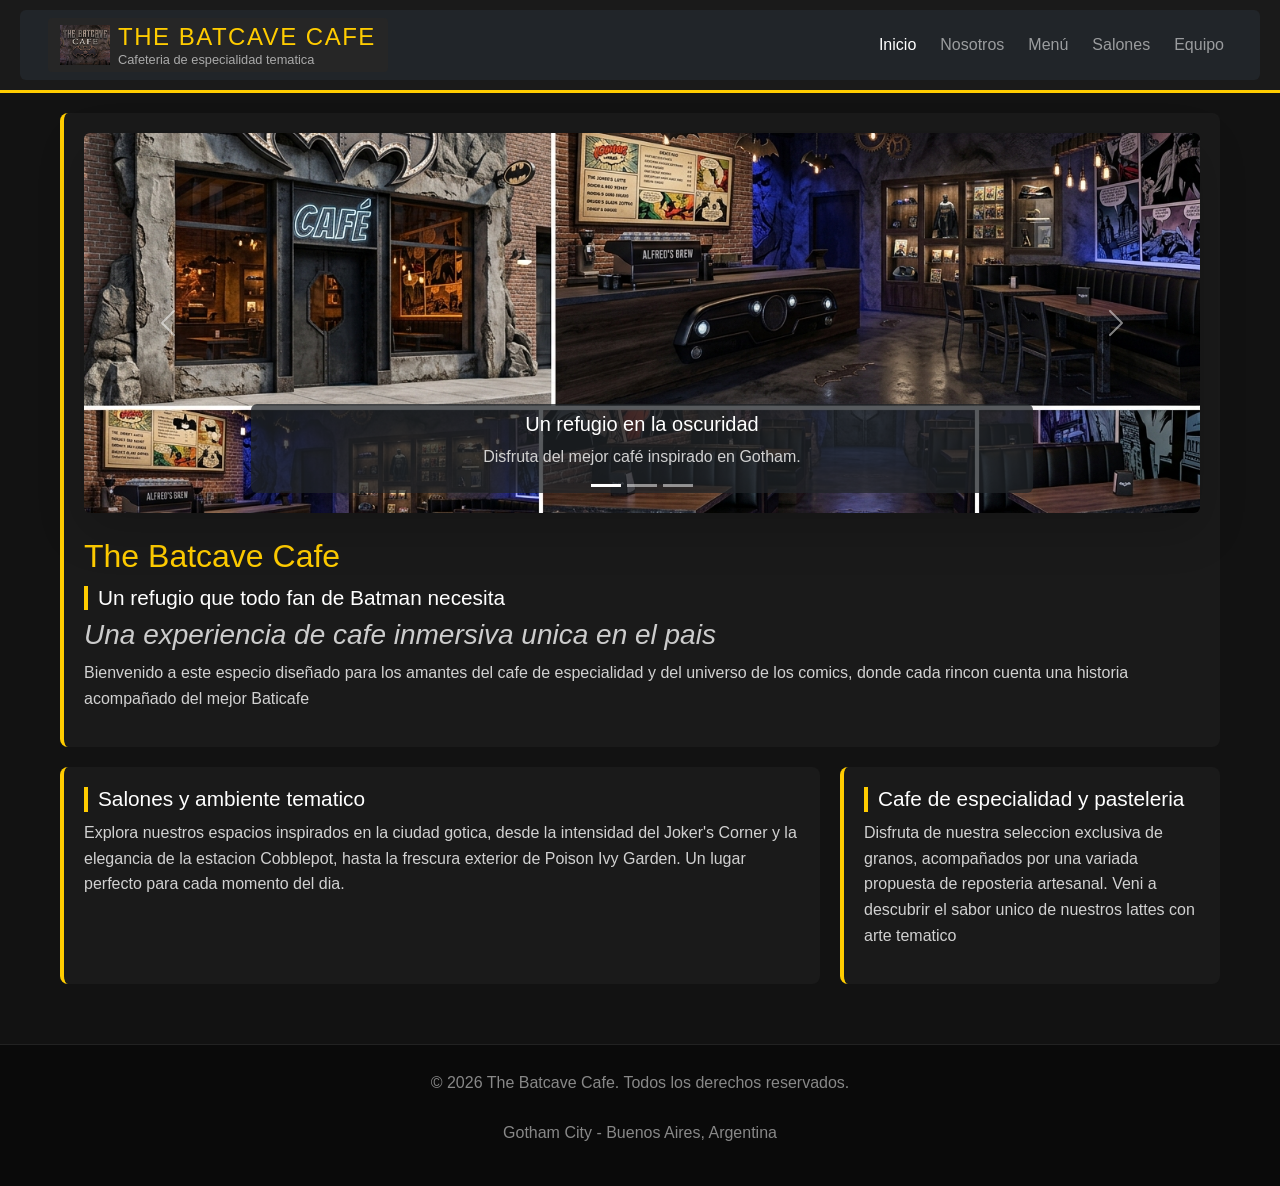
<file: Preentregacss6/index.html>
<!DOCTYPE html>
<html lang="en">
<head>
    <meta charset="UTF-8">
    <meta name="viewport" content="width=device-width, initial-scale=1.0">
    <title>THE BATCAVE CAFE</title>
<link href="https://cdn.jsdelivr.net/npm/bootstrap@5.3.3/dist/css/bootstrap.min.css" rel="stylesheet" integrity="sha384-QWTKZyjpPEjISv5WaRU9OFeRpok6YctnYmDr5pNlyT2bRjXh0JMhjY6hW+ALEwIH" crossorigin="anonymous">
<link rel="stylesheet" href="https://unpkg.com/aos@2.3.1/dist/aos.css">
<link rel="stylesheet" href="styles/styles.css">
</head>
<body>
<header>
    <nav class="navbar navbar-expand-lg navbar-dark bg-dark px-3 rounded">
      <div class="container-fluid">
        <a class="navbar-brand d-flex align-items-center gap-2" href="index.html">
          <img src="assets/logo.png" alt="Logo The Batcave Cafe" class="header-logo">
          <div>
            <h1>The Batcave cafe</h1>
            <h2>Cafeteria de especialidad tematica</h2>
          </div>
        </a>
        <button class="navbar-toggler" type="button" data-bs-toggle="collapse" data-bs-target="#navbarNav" aria-controls="navbarNav" aria-expanded="false" aria-label="Toggle navigation">
          <span class="navbar-toggler-icon"></span>
        </button>
        <div class="collapse navbar-collapse justify-content-end" id="navbarNav">
          <ul class="navbar-nav gap-2">
            <li class="nav-item"><a class="nav-link active" href="index.html">Inicio</a></li>
            <li class="nav-item"><a class="nav-link" href="pages/nosotros.html">Nosotros</a></li>
            <li class="nav-item"><a class="nav-link" href="pages/menu.html">Menú</a></li>
            <li class="nav-item"><a class="nav-link" href="pages/salones.html">Salones</a></li>
            <li class="nav-item"><a class="nav-link" href="pages/equipo.html">Equipo</a></li>
          </ul>
        </div>
      </div>
    </nav>
</header>
<main class="index-grid">
      <section class="sec-hero"> 
      <div id="batcaveCarousel" class="carousel slide shadow-lg rounded overflow-hidden mb-4" data-bs-ride="carousel">
          <div class="carousel-indicators">
            <button type="button" data-bs-target="#batcaveCarousel" data-bs-slide-to="0" class="active" aria-current="true" aria-label="Slide 1"></button>
            <button type="button" data-bs-target="#batcaveCarousel" data-bs-slide-to="1" aria-label="Slide 2"></button>
            <button type="button" data-bs-target="#batcaveCarousel" data-bs-slide-to="2" aria-label="Slide 3"></button>
          </div>
          <div class="carousel-inner">
            <div class="carousel-item active" data-bs-interval="3000">
              <img src="assets/local.png" class="d-block w-100 object-fit-cover" style="height: 380px;" alt="Café temático">
              <div class="carousel-caption d-none d-md-block bg-dark bg-opacity-75 rounded p-2">
                <h5>Un refugio en la oscuridad</h5>
                <p>Disfruta del mejor café inspirado en Gotham.</p>
              </div>
            </div>
            <div class="carousel-item" data-bs-interval="3000">
              <img src="assets/batman.png" class="d-block w-100 object-fit-cover" style="height: 380px;" alt="Especialidades">
              <div class="carousel-caption d-none d-md-block bg-dark bg-opacity-75 rounded p-2">
                <h5>Gastronomía Nocturna</h5>
                <p>Platos y postres diseñados para los verdaderos fanáticos.</p>
              </div>
            </div>
            <div class="carousel-item">
              <img src="assets/joker.png" class="d-block w-100 object-fit-cover" style="height: 380px;" alt="Ambiente">
              <div class="carousel-caption d-none d-md-block bg-dark bg-opacity-75 rounded p-2">
                <h5>Ambiente Único</h5>
                <p>El búnker perfecto para relajarse.</p>
              </div>
            </div>
          </div>
          <button class="carousel-control-prev" type="button" data-bs-target="#batcaveCarousel" data-bs-slide="prev">
            <span class="carousel-control-prev-icon" aria-hidden="true"></span>
            <span class="visually-hidden">Anterior</span>
          </button>
          <button class="carousel-control-next" type="button" data-bs-target="#batcaveCarousel" data-bs-slide="next">
            <span class="carousel-control-next-icon" aria-hidden="true"></span>
            <span class="visually-hidden">Siguiente</span>
          </button>
        </div>
      
      <h1>The Batcave Cafe</h1>
      <h2> Un refugio que todo fan de Batman necesita</h2>
      <h3>Una experiencia de cafe inmersiva unica en el pais</h3>
       <p>Bienvenido a este especio diseñado para los amantes del cafe de especialidad y del universo de los comics, donde cada rincon cuenta una historia acompañado del mejor Baticafe</p>
      </section> 

      <section class="sec-salones">
       <h2>Salones y ambiente tematico</h2>
      <p>Explora nuestros espacios inspirados en la ciudad gotica, desde la intensidad del Joker's Corner y la elegancia de la estacion Cobblepot, hasta la frescura exterior de Poison Ivy Garden. Un lugar perfecto para cada momento del dia.</p>
      </section>

      <section class="sec-cafe">
      <h2>Cafe de especialidad y pasteleria</h2>
       <p>Disfruta de nuestra seleccion exclusiva de granos, acompañados por una variada propuesta de reposteria artesanal. Veni a descubrir el sabor unico de nuestros lattes con arte tematico</p>
      </section>

</main>

      <footer>
         <p>&copy; 2026 The Batcave Cafe. Todos los derechos reservados.</p>
        <p>Gotham City - Buenos Aires, Argentina</p>
      </footer>
<script src="https://cdn.jsdelivr.net/npm/bootstrap@5.3.3/dist/js/bootstrap.bundle.min.js" integrity="sha384-YvpcrYf0tY3lHB60NNkmXc5s9hDVZLESaAA55NDzOxhy9GkcIdslK1eN7N6jIeHz" crossorigin="anonymous"></script>
<script src="https://unpkg.com/aos@2.3.1/dist/aos.js"></script>
<script>
  AOS.init({
    duration: 800,
    once: true
  });
</script>
</body>
</html>
</file>
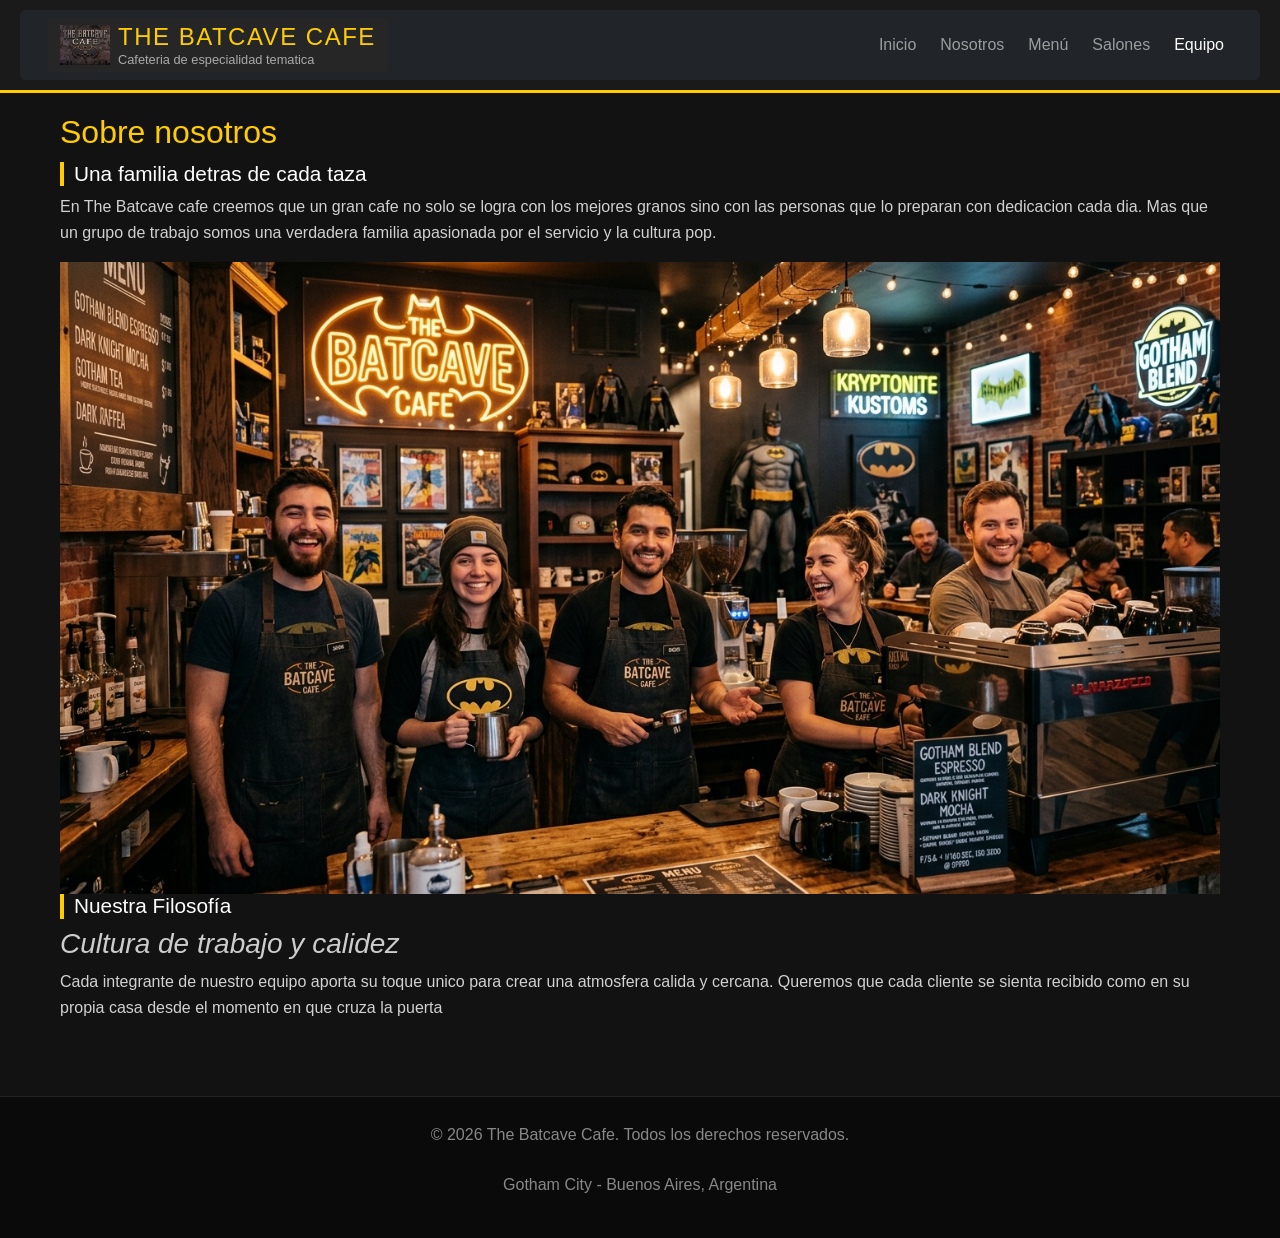
<file: Preentregacss6/pages/equipo.html>
<!DOCTYPE html>
<html lang="en">
<head>
    <meta charset="UTF-8">
    <meta name="viewport" content="width=device-width, initial-scale=1.0">
    <title>Equipo - The Batcave Cafe</title>
    <link href="https://cdn.jsdelivr.net/npm/bootstrap@5.3.3/dist/css/bootstrap.min.css" rel="stylesheet" integrity="sha384-QWTKZyjpPEjISv5WaRU9OFeRpok6YctnYmDr5pNlyT2bRjXh0JMhjY6hW+ALEwIH" crossorigin="anonymous">
    <link rel="stylesheet" href="https://unpkg.com/aos@2.3.1/dist/aos.css">
    <link rel="stylesheet" href="../styles/styles.css">
</head>
<body>
<header>
<nav class="navbar navbar-expand-lg navbar-dark bg-dark px-3 rounded">
      <div class="container-fluid">
        <a class="navbar-brand d-flex align-items-center gap-2" href="../index.html">
          <img src="../assets/logo.png" alt="Logo The Batcave Cafe" class="header-logo">
          <div>
            <h1>The Batcave cafe</h1>
            <h2>Cafeteria de especialidad tematica</h2>
          </div>
        </a>
        <button class="navbar-toggler" type="button" data-bs-toggle="collapse" data-bs-target="#navbarNav" aria-controls="navbarNav" aria-expanded="false" aria-label="Toggle navigation">
          <span class="navbar-toggler-icon"></span>
        </button>
        <div class="collapse navbar-collapse justify-content-end" id="navbarNav">
          <ul class="navbar-nav gap-2">
            <li class="nav-item"><a class="nav-link" href="../index.html">Inicio</a></li>
            <li class="nav-item"><a class="nav-link" href="nosotros.html">Nosotros</a></li>
            <li class="nav-item"><a class="nav-link" href="menu.html">Menú</a></li>
            <li class="nav-item"><a class="nav-link" href="salones.html">Salones</a></li>
            <li class="nav-item"><a class="nav-link active" href="equipo.html">Equipo</a></li>
          </ul>
        </div>
      </div>
    </nav>
</header> 
<main>
    <h1>Sobre nosotros</h1>
    <h2>Una familia detras de cada taza</h2>
    <p>
        En The Batcave cafe creemos que un gran cafe no solo se logra con los mejores granos sino con las personas que lo preparan con dedicacion cada dia. Mas que un grupo de trabajo somos una verdadera familia apasionada por el servicio y la cultura pop.
    </p>
  <img src="../assets/familia.png" alt="El equipo de The Batcave Cafe" class="main-img">

  <h2>Nuestra Filosofía</h2>
  <h3>Cultura de trabajo y calidez</h3>
  <p>Cada integrante de nuestro equipo aporta su toque unico para crear una atmosfera calida y cercana. Queremos que cada cliente se sienta recibido como en su propia casa desde el momento en que cruza la puerta</p>
  </main>   

    <footer>
        <p>&copy; 2026 The Batcave Cafe. Todos los derechos reservados.</p>
        <p>Gotham City - Buenos Aires, Argentina</p>
    </footer>
    <script src="https://cdn.jsdelivr.net/npm/bootstrap@5.3.3/dist/js/bootstrap.bundle.min.js" integrity="sha384-YvpcrYf0tY3lHB60NNkmXc5s9hDVZLESaAA55NDzOxhy9GkcIdslK1eN7N6jIeHz" crossorigin="anonymous"></script>
    <script src="https://unpkg.com/aos@2.3.1/dist/aos.js"></script>
    <script>
      AOS.init({
        duration: 800,
        once: true
      });
    </script>
  </body>
</html>
</file>
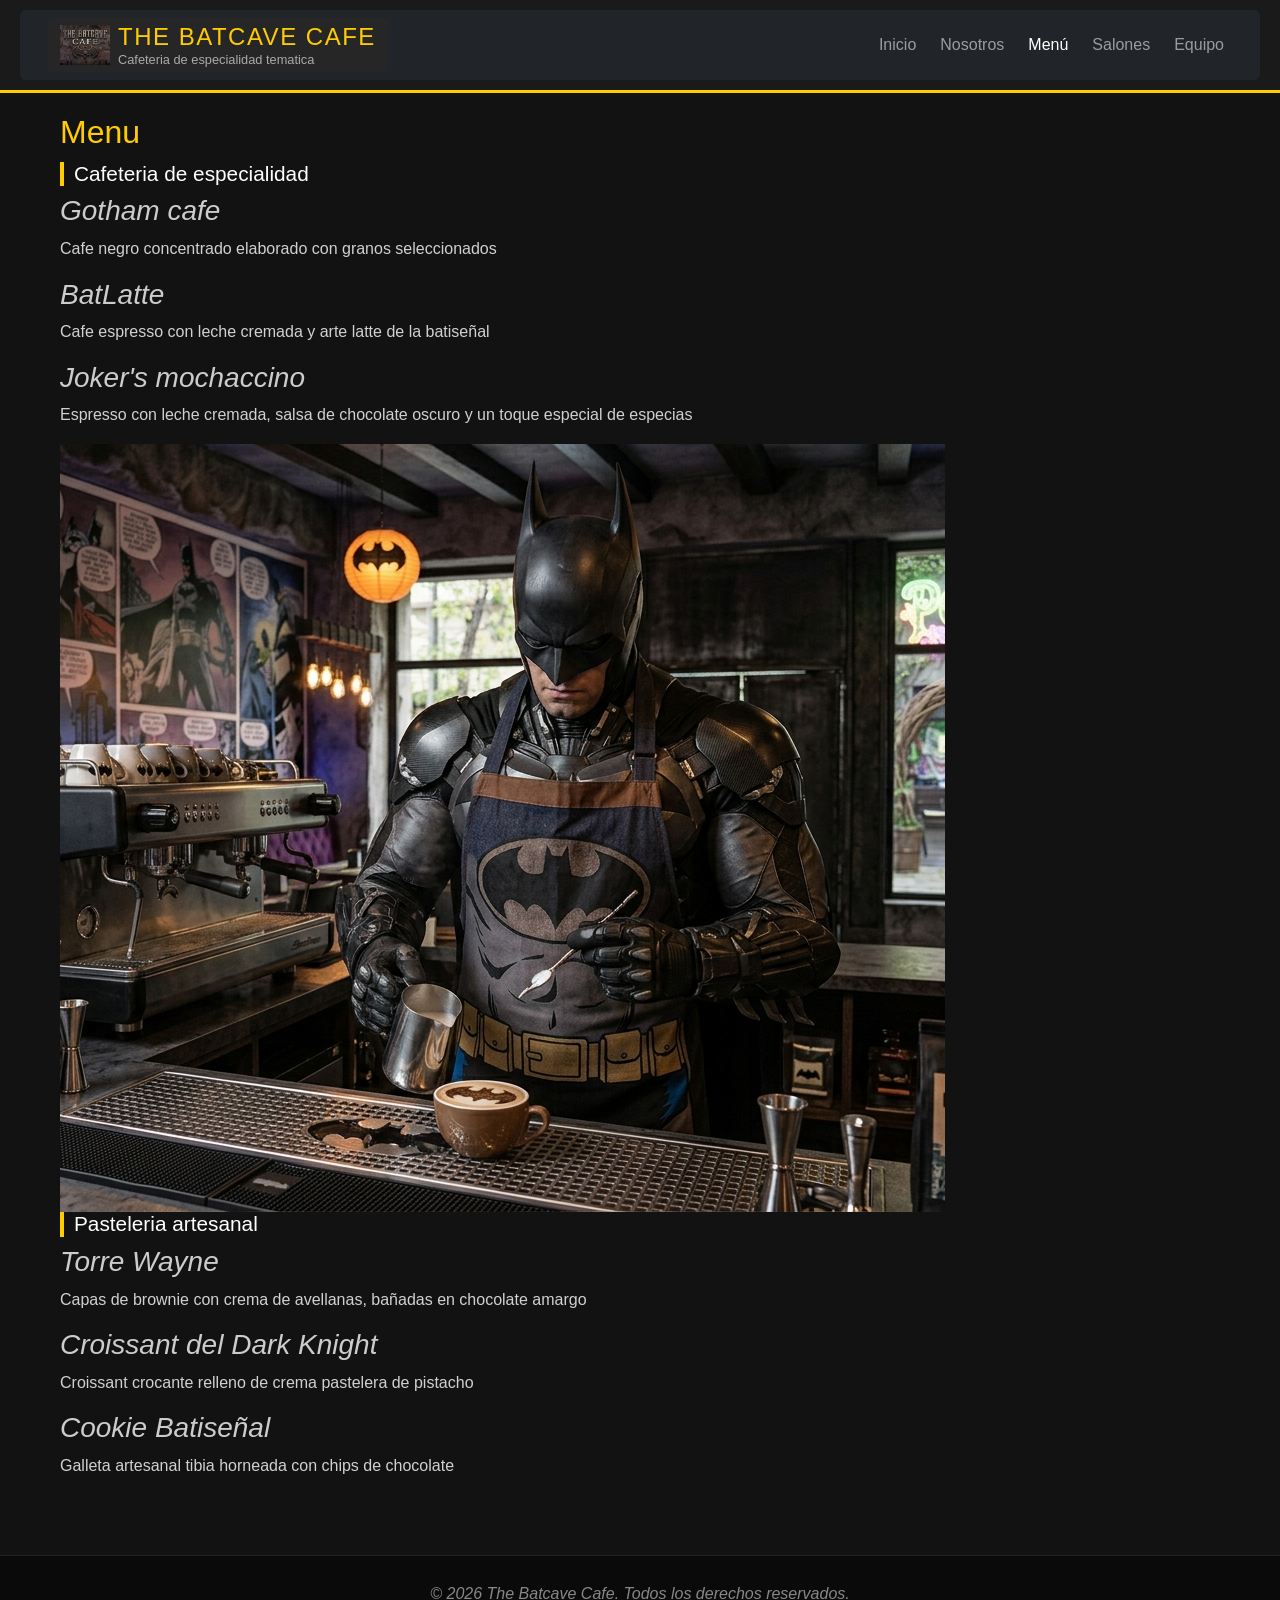
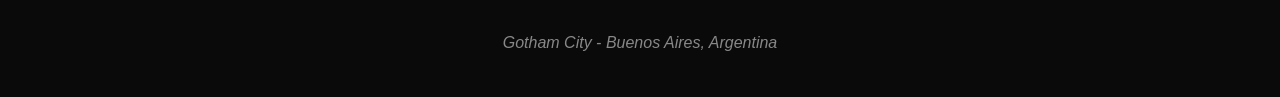
<file: Preentregacss6/pages/menu.html>
<!DOCTYPE html>
<html lang="en">
<head>
    <meta charset="UTF-8">
    <meta name="viewport" content="width=device-width, initial-scale=1.0">
    <title>menu</title>
       <link href="https://cdn.jsdelivr.net/npm/bootstrap@5.3.3/dist/css/bootstrap.min.css" rel="stylesheet" integrity="sha384-QWTKZyjpPEjISv5WaRU9OFeRpok6YctnYmDr5pNlyT2bRjXh0JMhjY6hW+ALEwIH" crossorigin="anonymous">
    <link rel="stylesheet" href="https://unpkg.com/aos@2.3.1/dist/aos.css">
    <link rel="stylesheet" href="../styles/styles.css">
</head>
<body>
   <header>
<nav class="navbar navbar-expand-lg navbar-dark bg-dark px-3 rounded">
      <div class="container-fluid">
        <a class="navbar-brand d-flex align-items-center gap-2" href="../index.html">
          <img src="../assets/logo.png" alt="Logo The Batcave Cafe" class="header-logo">
          <div>
<h1>The Batcave cafe</h1>
<h2>Cafeteria de especialidad tematica</h2>
</div>
</a>
        <button class="navbar-toggler" type="button" data-bs-toggle="collapse" data-bs-target="#navbarNav" aria-controls="navbarNav" aria-expanded="false" aria-label="Toggle navigation">
          <span class="navbar-toggler-icon"></span>
        </button>
        <div class="collapse navbar-collapse justify-content-end" id="navbarNav">
          <ul class="navbar-nav gap-2">
            <li class="nav-item"><a class="nav-link" href="../index.html">Inicio</a></li>
            <li class="nav-item"><a class="nav-link" href="nosotros.html">Nosotros</a></li>
            <li class="nav-item"><a class="nav-link active" href="menu.html">Menú</a></li>
            <li class="nav-item"><a class="nav-link" href="salones.html">Salones</a></li>
            <li class="nav-item"><a class="nav-link" href="equipo.html">Equipo</a></li>
          </ul>
        </div>
      </div>
  </nav>

</header>
<main>
    <h1>Menu</h1>
    <h2>Cafeteria de especialidad</h2>
    <h3>Gotham cafe</h3>
    <p>Cafe negro concentrado elaborado con granos seleccionados</p>
    <h3>BatLatte</h3>
    <p>Cafe espresso con leche cremada y arte latte de la batiseñal</p>
    <h3>Joker's mochaccino</h3>
    <p>Espresso con leche cremada, salsa de chocolate oscuro y un toque especial de especias</p>

    <img src="../assets/batman.png" alt="Especialidad de la casa en The Batcave Cafe" class="main-img">

    <h2>Pasteleria artesanal</h2>
    <h3>Torre Wayne</h3>
    <p>Capas de brownie con crema de avellanas, bañadas en chocolate amargo</p>
    <h3>Croissant del Dark Knight</h3>
    <p>Croissant crocante relleno de crema pastelera de pistacho</p>
    <h3>Cookie Batiseñal</h3>
    <p>Galleta artesanal tibia horneada con chips de chocolate</p>

</main>

  <footer style="font-style: italic;" >
        <p>&copy; 2026 The Batcave Cafe. Todos los derechos reservados.</p>
        <p>Gotham City - Buenos Aires, Argentina</p>
  </footer>
<script src="https://cdn.jsdelivr.net/npm/bootstrap@5.3.3/dist/js/bootstrap.bundle.min.js" integrity="sha384-YvpcrYf0tY3lHB60NNkmXc5s9hDVZLESaAA55NDzOxhy9GkcIdslK1eN7N6jIeHz" crossorigin="anonymous"></script>
  <script src="https://unpkg.com/aos@2.3.1/dist/aos.js"></script>
  <script>
    AOS.init({
      duration: 800,
      once: true
    });
  </script>
</body>
</html>
</file>
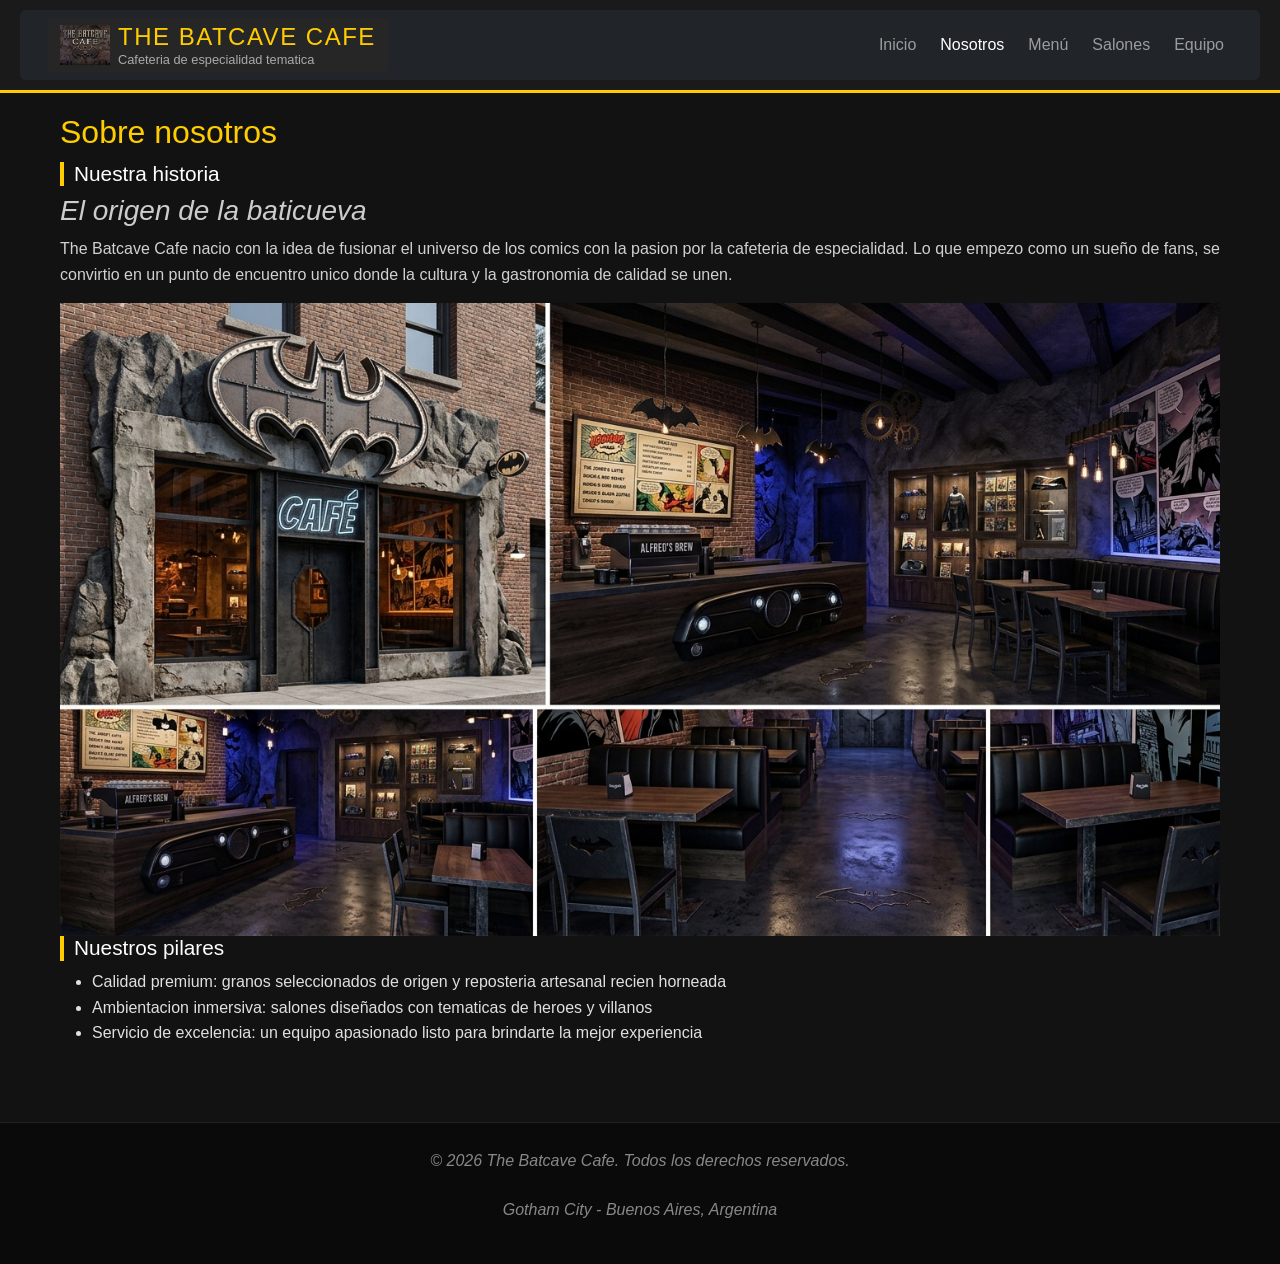
<file: Preentregacss6/pages/nosotros.html>
<!DOCTYPE html>
<html lang="en">
<head>
    <meta charset="UTF-8">
    <meta name="viewport" content="width=device-width, initial-scale=1.0">
    <title>nosotros</title>
   <link href="https://cdn.jsdelivr.net/npm/bootstrap@5.3.3/dist/css/bootstrap.min.css" rel="stylesheet" integrity="sha384-QWTKZyjpPEjISv5WaRU9OFeRpok6YctnYmDr5pNlyT2bRjXh0JMhjY6hW+ALEwIH" crossorigin="anonymous">
   <link rel="stylesheet" href="https://unpkg.com/aos@2.3.1/dist/aos.css">
    <link rel="stylesheet" href="../styles/styles.css">
</head>
<body>
   <header>
    <nav class="navbar navbar-expand-lg navbar-dark bg-dark px-3 rounded">
      <div class="container-fluid">
        <a class="navbar-brand d-flex align-items-center gap-2" href="../index.html">
          <img src="../assets/logo.png" alt="Logo The Batcave Cafe" class="header-logo">
          <div>
            <h1>The Batcave cafe</h1>
            <h2>Cafeteria de especialidad tematica</h2>
          </div>
    </a>
<button class="navbar-toggler" type="button" data-bs-toggle="collapse" data-bs-target="#navbarNav" aria-controls="navbarNav" aria-expanded="false" aria-label="Toggle navigation">
          <span class="navbar-toggler-icon"></span>
        </button>
        <div class="collapse navbar-collapse justify-content-end" id="navbarNav">
          <ul class="navbar-nav gap-2">
            <li class="nav-item"><a class="nav-link" href="../index.html">Inicio</a></li>
            <li class="nav-item"><a class="nav-link active" href="nosotros.html">Nosotros</a></li>
            <li class="nav-item"><a class="nav-link" href="menu.html">Menú</a></li>
            <li class="nav-item"><a class="nav-link" href="salones.html">Salones</a></li>
            <li class="nav-item"><a class="nav-link" href="equipo.html">Equipo</a></li>
          </ul>
        </div>
      </div>
  </nav>
</header>
<main>
    <h1>
        Sobre nosotros
    </h1>
    <h2>
        Nuestra historia
    </h2>
    <h3>
        El origen de la baticueva
    </h3>

    <p>
        The Batcave Cafe nacio con la idea de fusionar el universo de los comics con la pasion por la cafeteria de especialidad. Lo que empezo como un sueño de fans, se convirtio en un punto de encuentro unico donde la cultura y la gastronomia de calidad se unen.  
    </p>
    <img src="../assets/local.png" alt="Interior de The Batcave Cafe" class="main-img">

    <h2>
        Nuestros pilares
    </h2>
    <ul>
        <li>Calidad premium: granos seleccionados de origen y reposteria artesanal recien horneada</li>
        <li>Ambientacion inmersiva: salones diseñados con tematicas de heroes y villanos</li>
        <li>Servicio de excelencia: un equipo apasionado listo para brindarte la mejor experiencia</li>
    </ul>
</main>

    <footer style="font-style: italic;">
        <p>&copy; 2026 The Batcave Cafe. Todos los derechos reservados.</p>
        <p>Gotham City - Buenos Aires, Argentina</p>
    </footer>
<script src="https://cdn.jsdelivr.net/npm/bootstrap@5.3.3/dist/js/bootstrap.bundle.min.js" integrity="sha384-YvpcrYf0tY3lHB60NNkmXc5s9hDVZLESaAA55NDzOxhy9GkcIdslK1eN7N6jIeHz" crossorigin="anonymous"></script>
    <script src="https://unpkg.com/aos@2.3.1/dist/aos.js"></script>
    <script>
      AOS.init({
        duration: 800,
        once: true
      });
    </script>
</body>
</html>
</file>
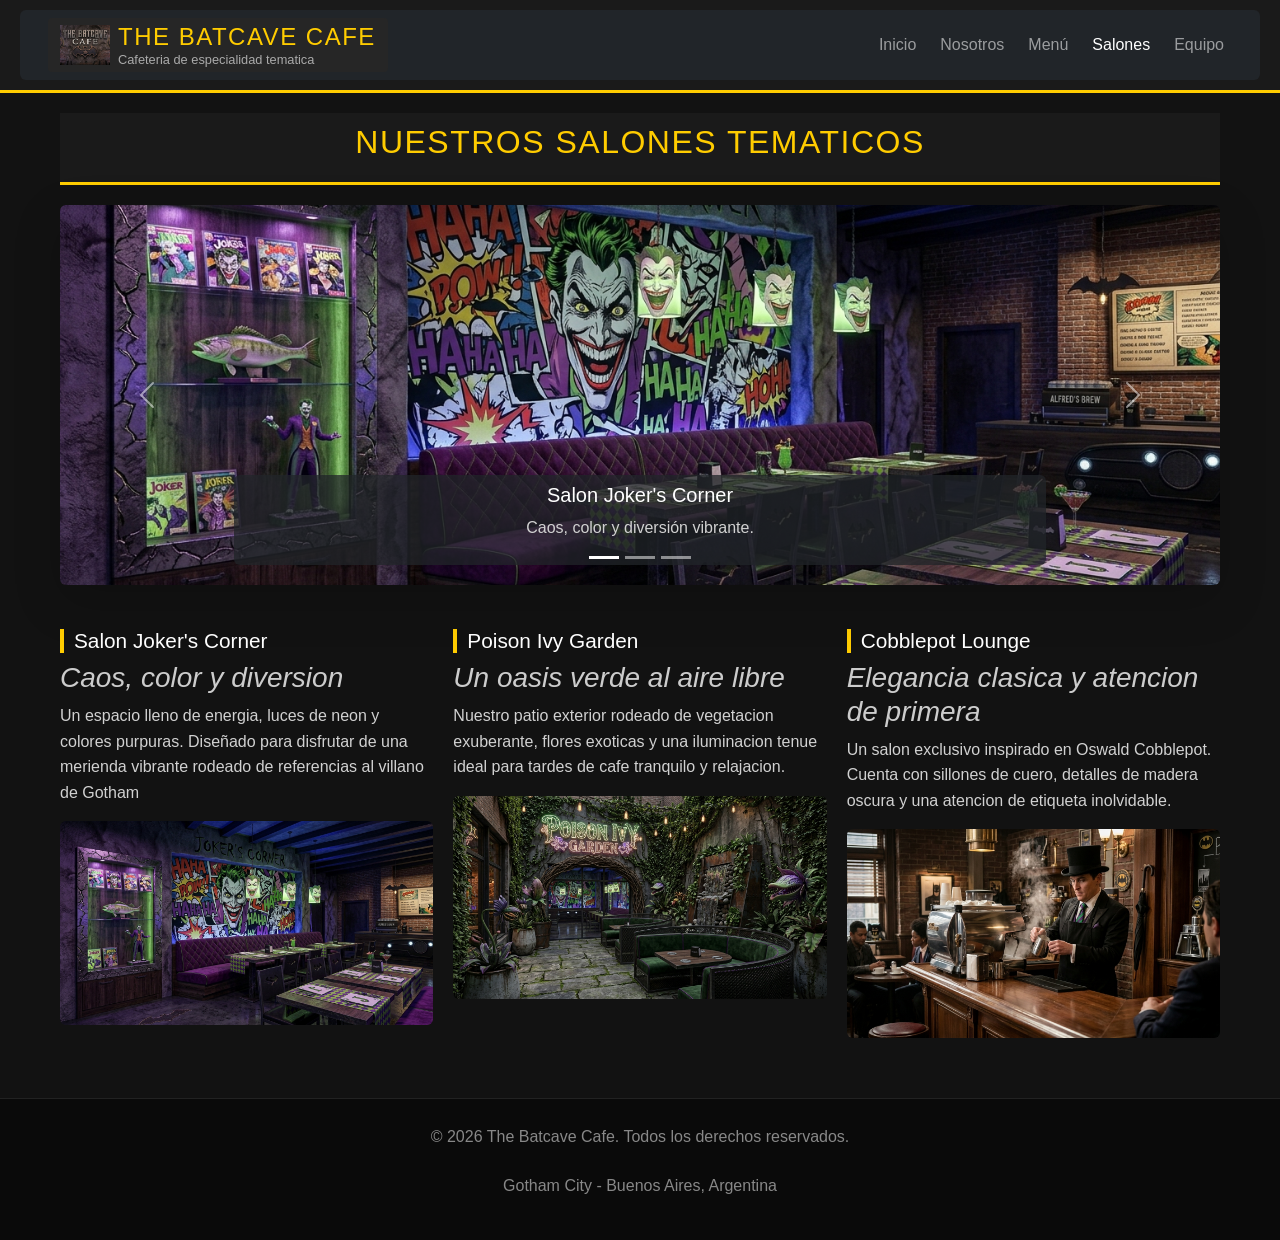
<file: Preentregacss6/pages/salones.html>
<!DOCTYPE html>
<html lang="en">
<head>
    <meta charset="UTF-8">
    <meta name="viewport" content="width=device-width, initial-scale=1.0">
    <title>salones</title>
    <link href="https://cdn.jsdelivr.net/npm/bootstrap@5.3.3/dist/css/bootstrap.min.css" rel="stylesheet" integrity="sha384-QWTKZyjpPEjISv5WaRU9OFeRpok6YctnYmDr5pNlyT2bRjXh0JMhjY6hW+ALEwIH" crossorigin="anonymous">
    <link rel="stylesheet" href="https://unpkg.com/aos@2.3.1/dist/aos.css">
    <link rel="stylesheet" href="../styles/styles.css">
</head>
<body>
    <header>
 <nav class="navbar navbar-expand-lg navbar-dark bg-dark px-3 rounded">
        <div class="container-fluid">
          <a class="navbar-brand d-flex align-items-center gap-2" href="../index.html">
            <img src="../assets/logo.png" alt="Logo The Batcave Cafe" class="header-logo">
            <div>
   <h1>The Batcave cafe</h1>
   <h2>Cafeteria de especialidad tematica</h2>
</div>
</a>
<button class="navbar-toggler" type="button" data-bs-toggle="collapse" data-bs-target="#navbarNav" aria-controls="navbarNav" aria-expanded="false" aria-label="Toggle navigation">
            <span class="navbar-toggler-icon"></span>
          </button>
          <div class="collapse navbar-collapse justify-content-end" id="navbarNav">
            <ul class="navbar-nav gap-2">
              <li class="nav-item"><a class="nav-link" href="../index.html">Inicio</a></li>
              <li class="nav-item"><a class="nav-link" href="nosotros.html">Nosotros</a></li>
              <li class="nav-item"><a class="nav-link" href="menu.html">Menú</a></li>
              <li class="nav-item"><a class="nav-link active" href="salones.html">Salones</a></li>
              <li class="nav-item"><a class="nav-link" href="equipo.html">Equipo</a></li>
            </ul>
          </div>
        </div>
      </nav>
    </header>
   <main class="salones-grid">
        <header class="salones-header">
        <h1>Nuestros salones tematicos</h1>
        </header>
<div style="grid-column: 1 / -1;" id="salonesCarousel" class="carousel slide shadow-lg rounded overflow-hidden mb-4" data-bs-ride="carousel">
          <div class="carousel-indicators">
            <button type="button" data-bs-target="#salonesCarousel" data-bs-slide-to="0" class="active" aria-current="true" aria-label="Slide 1"></button>
            <button type="button" data-bs-target="#salonesCarousel" data-bs-slide-to="1" aria-label="Slide 2"></button>
            <button type="button" data-bs-target="#salonesCarousel" data-bs-slide-to="2" aria-label="Slide 3"></button>
          </div>
          <div class="carousel-inner">
            <div class="carousel-item active" data-bs-interval="3500">
              <img src="../assets/joker.png" class="d-block w-100 object-fit-cover" style="height: 380px;" alt="Joker's Corner">
              <div class="carousel-caption d-none d-md-block bg-dark bg-opacity-75 rounded p-2">
                <h5>Salon Joker's Corner</h5>
                <p>Caos, color y diversión vibrante.</p>
              </div>
            </div>
            <div class="carousel-item" data-bs-interval="3500">
              <img src="../assets/poison.png" class="d-block w-100 object-fit-cover" style="height: 380px;" alt="Poison Ivy Garden">
              <div class="carousel-caption d-none d-md-block bg-dark bg-opacity-75 rounded p-2">
                <h5>Poison Ivy Garden</h5>
                <p>Un oasis verde al aire libre.</p>
              </div>
            </div>
            <div class="carousel-item">
              <img src="../assets/pinguino.png" class="d-block w-100 object-fit-cover" style="height: 380px;" alt="Cobblepot Lounge">
              <div class="carousel-caption d-none d-md-block bg-dark bg-opacity-75 rounded p-2">
                <h5>Cobblepot Lounge</h5>
                <p>Elegancia clásica y atención de etiqueta.</p>
              </div>
            </div>
          </div>
          <button class="carousel-control-prev" type="button" data-bs-target="#salonesCarousel" data-bs-slide="prev">
            <span class="carousel-control-prev-icon" aria-hidden="true"></span>
            <span class="visually-hidden">Anterior</span>
          </button>
          <button class="carousel-control-next" type="button" data-bs-target="#salonesCarousel" data-bs-slide="next">
            <span class="carousel-control-next-icon" aria-hidden="true"></span>
            <span class="visually-hidden">Siguiente</span>
          </button>
        </div>

        <article class="salon-card joker">
          <h2>Salon Joker's Corner</h2>
          <h3>Caos, color y diversion</h3>
          <p>Un espacio lleno de energia, luces de neon y colores purpuras. Diseñado para disfrutar de una merienda vibrante rodeado de referencias al villano de Gotham</p>
          <img src="../assets/joker.png" alt="Salon Joker´s corner" class="main-img mt-2 rounded">
        </article>

        <article class="salon-card ivy">
          <h2>Poison Ivy Garden</h2>
          <h3>Un oasis verde al aire libre</h3>
          <p>Nuestro patio exterior rodeado de vegetacion exuberante, flores exoticas y una iluminacion tenue ideal para tardes de cafe tranquilo y relajacion.</p>
          <img src="../assets/poison.png" alt="Patio exterior Poison Ivy Garden" class="main-img mt-2 rounded">
        </article>
        
        <article class="salon-card pinguino">
          <h2>Cobblepot Lounge</h2>
          <h3>Elegancia clasica y atencion de primera</h3>
          <p>Un salon exclusivo inspirado en Oswald Cobblepot. Cuenta con sillones de cuero, detalles de madera oscura y una atencion de etiqueta inolvidable.</p>
          <img src="../assets/pinguino.png" alt="Salon elegante Cobblepot Lounge" class="main-img mt-2 rounded">
        </article>
   </main>
    <footer>
        <p>&copy; 2026 The Batcave Cafe. Todos los derechos reservados.</p>
        <p>Gotham City - Buenos Aires, Argentina</p>
    </footer>
    <script src="https://cdn.jsdelivr.net/npm/bootstrap@5.3.3/dist/js/bootstrap.bundle.min.js" integrity="sha384-YvpcrYf0tY3lHB60NNkmXc5s9hDVZLESaAA55NDzOxhy9GkcIdslK1eN7N6jIeHz" crossorigin="anonymous"></script>
    <script src="https://unpkg.com/aos@2.3.1/dist/aos.js"></script>
    <script>
      AOS.init({
        duration: 800,
        once: true
      });
    </script>
  </body>
</html>
</file>
<file: Preentregacss6/styles/styles.css>
* {
    margin: 0;
    padding: 0;
    box-sizing: border-box;
}

body {
    font-family: 'Segoe UI', Tahoma, Geneva, Verdana, sans-serif;
    background-color: #121212;
    color: #e0e0e0;  
    line-height: 1.6;
}

img.main-img, .header-logo {
    max-width: 100%;
    height: auto;
    display: block;
}

header {
    background-color: #1a1a1a;
    border-bottom: 3px solid #ffcc00;
    padding: 10px 20px;   
}

.header-brand {
    display: flex;
    align-items: center;
    gap: 15px;
}

.header-logo {
    width: 50px;
    animation: batsignal 3s infinite ease-in-out;
}

@keyframes batSignal {
    0% {
        transform: scale(1);
        opacity: 0.85;
    }
    50% {
        transform: scale(1.08);
        opacity: 1;
    }
    100% {
        transform: scale(1);
        opacity: 0.85;
    }
}

.navbar-brand span {
    display: flex;
    flex-direction: column;
}

.navbar-brand h1 {
    color: #ffcc00 ;
    font-size: 1.5rem;
    text-transform: uppercase;
    letter-spacing: 1.5px;
    margin: 0;
}

.navbar-brand h2 {
    color: #aaaaaa ;
    font-size: 0.8rem;
    font-weight: 400;
    margin: 0;
}

.navbar-nav .nav-link, .btn, .card, .salon-card {
    transition: transform 300ms ease-out, color 300ms ease-out, background-color 300ms ease-out, box-shadow 300ms ease-out;
}

.navbar-nav .nav-link:hover, 
.navbar-nav .nav-link:focus {
    color: #ffcc00 ;
    color: #121212 !important;
    transform: translateY(-2px);
}

.navbar-nav .nav-link:active {
    transform: translateY(0);
    color: #e0a800 ;
}

header h1 {
    color: #ffcc00;
    font-size: 1.8rem;
    text-transform: uppercase;
    letter-spacing: 1.5px;
}

header h2 {
    color: #aaaaaa;
    font-size: 0.95rem;
    font-weight: 400;
}


nav ul {
    list-style: none;
    display: flex;              
    flex-wrap: wrap; 
    justify-content: center;
    align-items: center;         
    gap: 15px;     
}

nav a {
    color: #ffffff;
    text-decoration: none;
    font-weight: bold;
    padding: 6px 12px;
    background-color: #262626;
    border-radius: 4px;
    transition: background-color 300ms ease-out, color 300ms ease-out;
}

nav a:hover {
    background-color: #ffcc00;
    color: #121212 !important;
}


main {
    max-width: 1200px;
    margin: 0 auto;
    padding: 20px;             
}

.index-grid {
    display: grid;
    gap: 20px;
    grid-template-columns: 1fr;
    grid-template-areas: 
        "hero"
        "salones"
        "cafe";
}

.sec-hero { grid-area: hero; }
.sec-salones { grid-area: salones; }
.sec-cafe { grid-area: cafe; }

.index-grid section {
    background-color: #1a1a1a;
    padding: 20px;
    border-radius: 8px;
    border-left: 4px solid #ffcc00;
    transition: transform 300ms ease-out, box-shadow 300ms ease-out;
}

.salon-card:hover, .index-grid section:hover {
    transform: scale(1.01);
    box-shadow: 0 4px 15px rgba(255, 204, 0, 0.15);
}

.salones-grid {
    display: grid;
    gap: 20px;
    grid-template-columns: 1fr;
}

.salones-header {
    text-align: center;
}

main h1 {
    color: #ffcc00;
    font-size: 2rem;
    margin-bottom: 10px;
}

main h2 {
    color: #ffffff;
    border-left: 4px solid #ffcc00;
    padding-left: 10px;
    font-size: 1.3rem;
}

main h3 {
    color: #cccccc;
    font-style: italic;
}

main p {
    color: #d1d1d1;
    font-size: 1rem;
}

footer {
    background-color: #0a0a0a;
    color: #888888;
    padding: 25px 20px;    
    margin-top: 40px;   
    border-top: 1px solid #222222;
    display: flex;
    flex-direction: column;
    align-items: center;   
    gap: 8px;  
}

@media (min-width: 1024px) {

    .index-grid {
        grid-template-columns: 2fr 1fr;
        grid-template-areas: 
            "hero hero"
            "salones cafe";
    }
    .salones-grid {
        grid-template-columns: repeat(3, 1fr);
    }

    .salones-header {
        grid-column: 1 / -1;
    }
}

@media (max-width: 991.98px) {
    .navbar-collapse {
        background-color: #1a1a1a !important; 
        padding: 15px !important;
        margin-top: 10px !important;
        border-radius: 6px !important;
        border: 1px solid #333333 !important;
    }
    
    .navbar-nav {
        align-items: stretch !important; 
        width: 100%;
    }

    .navbar-nav .nav-link {
        text-align: center !important;
        padding: 10px !important;
    }
}
</file>
